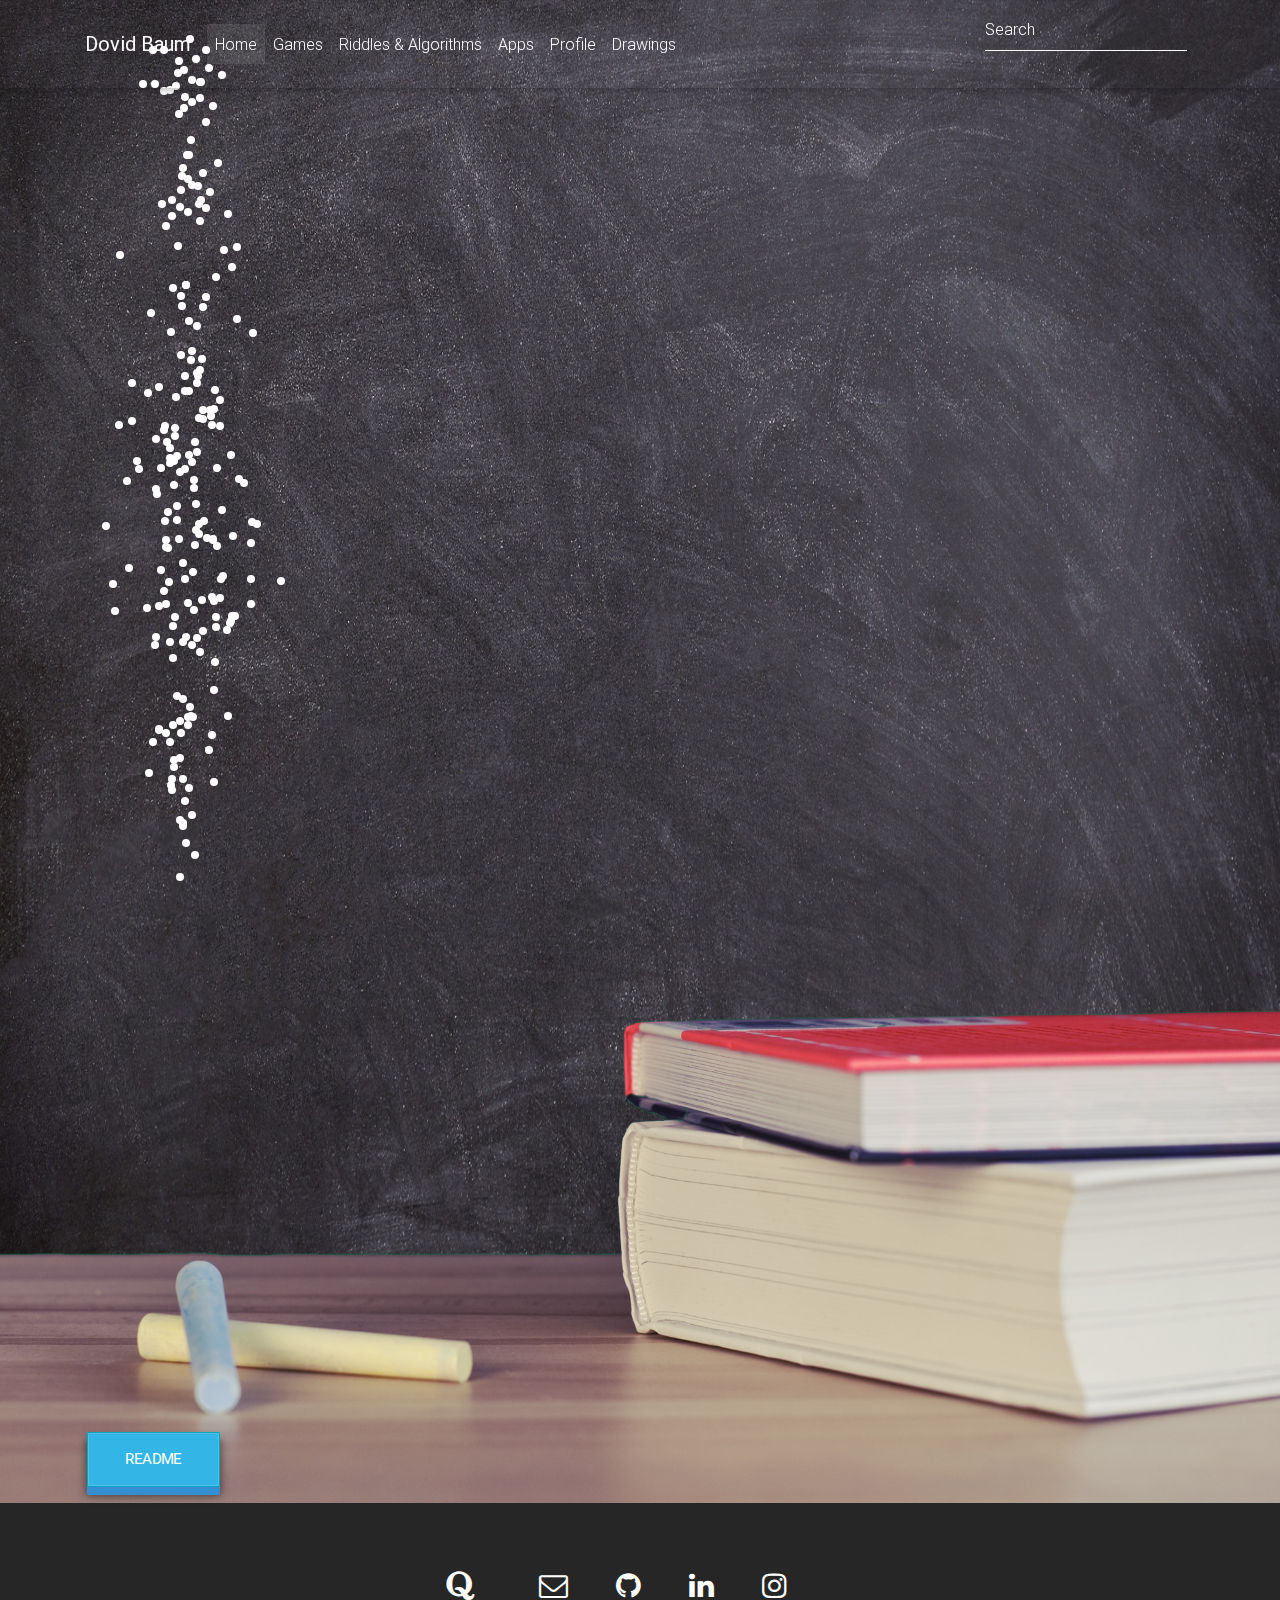
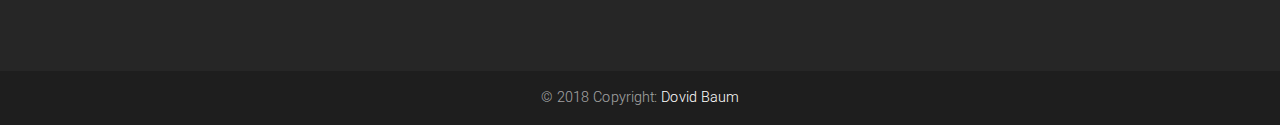
<file: index.html>
<!-- coverpage of personal website-->
<!DOCTYPE html>
<html lang="en" class="full-height">

<head>
    <meta charset="utf-8">
    <meta name="viewport" content="width=device-width, initial-scale=1, shrink-to-fit=no">
    <meta http-equiv="x-ua-compatible" content="ie=edge">
    <title>Dovid Baum's Portfolio - 2018</title>
    <!-- Font Awesome -->
    <link rel="stylesheet" href="https://maxcdn.bootstrapcdn.com/font-awesome/4.7.0/css/font-awesome.min.css">
    <!-- Bootstrap core CSS -->
    <link href="css/bootstrap.min.css" rel="stylesheet">
    <!-- Material Design Bootstrap -->
    <link href="css/mdb.min.css" rel="stylesheet">
    <!-- Your custom styles (optional) -->
    <link href="css/style.css" rel="stylesheet" type="text/css">
</head>
<body style="background-image: url('SteeringBehavior/images/blackboardBackground.jpg');background-size: 100% 160%;">
<header>
  <!--Navbar-->
  <nav class="navbar navbar-expand-lg navbar-dark fixed-top scrolling-navbar">
    <div class="container">
      <a class="navbar-brand" href="#"><strong>Dovid Baum</strong></a>
      <button class="navbar-toggler" type="button" data-toggle="collapse" data-target="#navbarSupportedContent-6"
              aria-controls="navbarSupportedContent-6" aria-expanded="false" aria-label="Toggle navigation">
        <span class="navbar-toggler-icon"></span>
      </button>
        <div class="collapse navbar-collapse" id="navbarSupportedContent-6">
          <ul class="navbar-nav mr-auto">
            <li class="nav-item active">
              <a class="nav-link" href="#">Home <span class="sr-only">(current)</span></a>
            </li>
            <li class="nav-item">
            <a class="nav-link" href="games.html">Games</a>
            </li>
            <li class="nav-item">
              <a class="nav-link" href="algorithms.html">Riddles & Algorithms</a>
            </li>
            <li class="nav-item">
              <a class="nav-link" href="https://playlists-spotify-backend.herokuapp.com/login"
                 title="Takes a while to load because I am using Heroku's free backend server">Apps</a>
            </li>
            <li class="nav-item">
              <a class="nav-link" href="#">Profile</a>
            </li>
            <li class="nav-item">
              <a class="nav-link" href="#">Drawings</a>
            </li>
          </ul>
          <form class="form-inline">
            <div class="md-form mt-0">
              <input class="form-control mr-sm-2" type="text" placeholder="Search" aria-label="Search">
            </div>
          </form>
        </div>
      </div>
    </nav>
    <!-- Canvas -->
    <div class="container position-absolute" style="z-index: 1">
        <div class="row pt-3 mt-3">
            <div class="col-12">
              <div id="text-holder"></div>
            </div>
        </div>
    </div>
    <div id=loader>
</header>
<section style="background-image: url('SteeringBehavior/images/chalkAndBooks.png');background-size:
         cover;background-position: center; z-index: 0">
  <div class="container">
    <br/><br/><br/><br/><br/><br/><br/><br/><br/><br/><br/>
    <br/><br/><br/><br/><br/><br/><br/><br/><br/><br/><br/>
    <button onclick="myFunction()" data-toggle="collapse" href="#myDIV" id="about" type="button"
            class="btn btn-info btn-lg btn3d"><span class="glyphicon glyphicon-question-sign"></span> ReadMe
    </button>
  </div>
</section>
<!--Main Layout-->
<main class="collapse" style="background-color:#262626; opacity: 0.9; display: none" id="myDIV">
  <div class="container position-relative" style="z-index: 1">
    <div class="row">
      <div class="col-12 text-center" id="ReadMe">
        <p align="left" style="color: #F8F8FF;">
           The goal of this website is to create a location where I can express
           some of the projects I enjoy working on outside of school and work. Please see
           <a href="https://github.com/dovidbaum/summer_2018_website/blob/master/README.txt"
           style="color:#94c0cc;">ReadMe on Github</a>
           for a full list of references and the entire source code.
        <p align="left" style="color: #F8F8FF;">
           Many of the projects I work on are inspired by coders online. These coders
           I've never met and probably will never meet but to whom I am forever grateful.
           It is these members of the open source community that gave me a love of coding
           and exposed me to the power and joy coding can bring.
         </p>
        <p align="left" style="color: #F8F8FF;">
           Right now I am learning React, a javascript library. It will act as
          the framework to the playlist application I’m currently working on. Check
          out my progress on this and other applications by viewing the navbar.
          I am also learning how to build android apps on Android Studio - Stay Tuned!
         </p>
      </div>
    </div>
  </div>
 </main>
<!-- Footer -->
<footer class="page-footer font-small darken-3" style="background-color: #262626">
  <div class="container">
    <div class="row">
      <div class="col-md-12 py-5">
        <div class="mb-5 flex-center">
          <!-- Quora -->
          <a class="quora-ic">
            <a href="https://www.quora.com/profile/Dovid-Baum-1/questions" title="Quora">
              <i class="fa fa-quora fa-lg white-text mr-md-5 mr-3 fa-2x"> </i>
            </a>
          </a>
          <!--Email-->
          <a class="email-ic mr-3">
            <a href=mailto:dovidbaum@gmail.com title="Email">
              <i class="fa fa-lg fa-envelope-o white-text mr-md-5 mr-3 fa-2x"></i>
            </a>
          </a>
          <!-- GITHUB-->
          <a class="git-ic">
            <a href="https://github.com/dovidbaum" title="Github">
              <i class="fa fa-github fa-lg white-text mr-md-5 mr-3 fa-2x"></i>
            </a>
          </a>
          <!--Linkedin -->
          <a class="li-ic">
            <a href="https://www.linkedin.com/in/dovidbaum/" title="LinkedIn">
              <i class="fa fa-linkedin fa-lg white-text mr-md-5 mr-3 fa-2x"></i>
            </a>
          </a>
          <!--Instagram-->
          <a class="ins-ic">
            <a href="https://www.instagram.com/dovidb/" title="Instagram">
              <i class="fa fa-instagram fa-lg white-text mr-md-5 mr-3 fa-2x"> </i>
            </a>
          </a>
        </div>
      </div>
    </div>
  </div>
  <!-- Copyright -->
  <div class="footer-copyright text-center py-3">© 2018 Copyright:
    <a href="https://mdbootstrap.com/bootstrap-tutorial/"> Dovid Baum</a>
  </div>
</footer>
<!-- Footer -->
</div>
<!-- SCRIPTS -->
<!-- JQuery -->
<script type="text/javascript" src="js/jquery-3.3.1.min.js"></script>
<!-- Bootstrap tooltips -->
<script type="text/javascript" src="js/popper.min.js"></script>
<!-- Bootstrap core JavaScript -->
<script type="text/javascript" src="js/bootstrap.min.js"></script>
<!-- MDB core JavaScript -->
<script type="text/javascript" src="js/mdb.min.js"></script>
<!-- my files -->
<script src="libraries/p5.js" type="text/javascript"></script>

<script src="libraries/p5.dom.js" type="text/javascript"></script>
<script src="libraries/p5.sound.js" type="text/javascript"></script>

<script src="SteeringBehavior/app.js" type="text/javascript"></script>
<script src="SteeringBehavior/vehicle.js" type="text/javascript"></script>

<script>
    // Animations init
    //  new WOW().init();
    function myFunction() {
        let x = document.getElementById("myDIV");
        let button = document.getElementById("about");
        if (x.style.display === "none") {
            x.style.display = "block";
            button.innerHTML = "Don't ReadMe";
            //  x.className = "animated fadeInLeft";
        } else {
            //  x.className = "animated rotateOut"
            x.style.display = "none";
            //change button text
            button.innerHTML = "ReadMe";


        }
    }
</script>
<style>
    #ReadMe {
        font-family: "Avant Garde", Avantgarde, "Century Gothic", CenturyGothic, "AppleGothic", sans-serif;
        font-size: 18px;
        padding: 20px 12px;
        text-align: center;

     /*   text-transform: uppercase; */
        text-rendering: optimizeLegibility;

        color: #e0dfdc;
        letter-spacing: .1em;
        text-shadow: 0 -1px 0 #fff,
        0 1px 0 #2e2e2e,
        0 2px 0 #2c2c2c,
        0 3px 0 #2a2a2a,
        0 4px 0 #282828,
        0 5px 0 #262626,
            /*         0 6px 0 #242424,
                   0 7px 0 #222,
                   0 8px 0 #202020,
                   0 9px 0 #1e1e1e,
                   0 10px 0 #1c1c1c,
                   0 11px 0 #1a1a1a,
                   0 12px 0 #181818,
                   0 13px 0 #161616,
                   0 14px 0 #141414,
                   0 15px 0 #121212, */
        0 8px 11px rgba(0, 0, 0, 0.9);
    }

    /* style for loading */
    #loader {
      position: absolute;
      left: 50%;
      top: 50%;
      z-index: 1;
      width: 150px;
      height: 150px;
      margin: -75px 0 0 -75px;
      border: 16px solid #f3f3f3;
      border-radius: 50%;
      border-top: 16px solid #ed7777;
      border-right: 16px solid #bcdf8a;
      border-bottom: 16px solid #94c0cc;
      width: 120px;
      height: 120px;
      -webkit-animation: spin 2s linear infinite;
      animation: spin 2s linear infinite;
    }

    @-webkit-keyframes spin {
      0% { -webkit-transform: rotate(0deg); }
      100% { -webkit-transform: rotate(360deg); }
    }

    @keyframes spin {
      0% { transform: rotate(0deg); }
      100% { transform: rotate(360deg); }
    }

    /* Add animation to "page content" */
    .animate-bottom {
      position: relative;
      -webkit-animation-name: animatebottom;
      -webkit-animation-duration: 1s;
      animation-name: animatebottom;
      animation-duration: 1s
    }

    @-webkit-keyframes animatebottom {
      from { bottom:-100px; opacity:0 }
      to { bottom:0px; opacity:1 }
    }

    @keyframes animatebottom {
      from{ bottom:-100px; opacity:0 }
      to{ bottom:0; opacity:1 }
    }
</style>
</body>
</html>
</file>
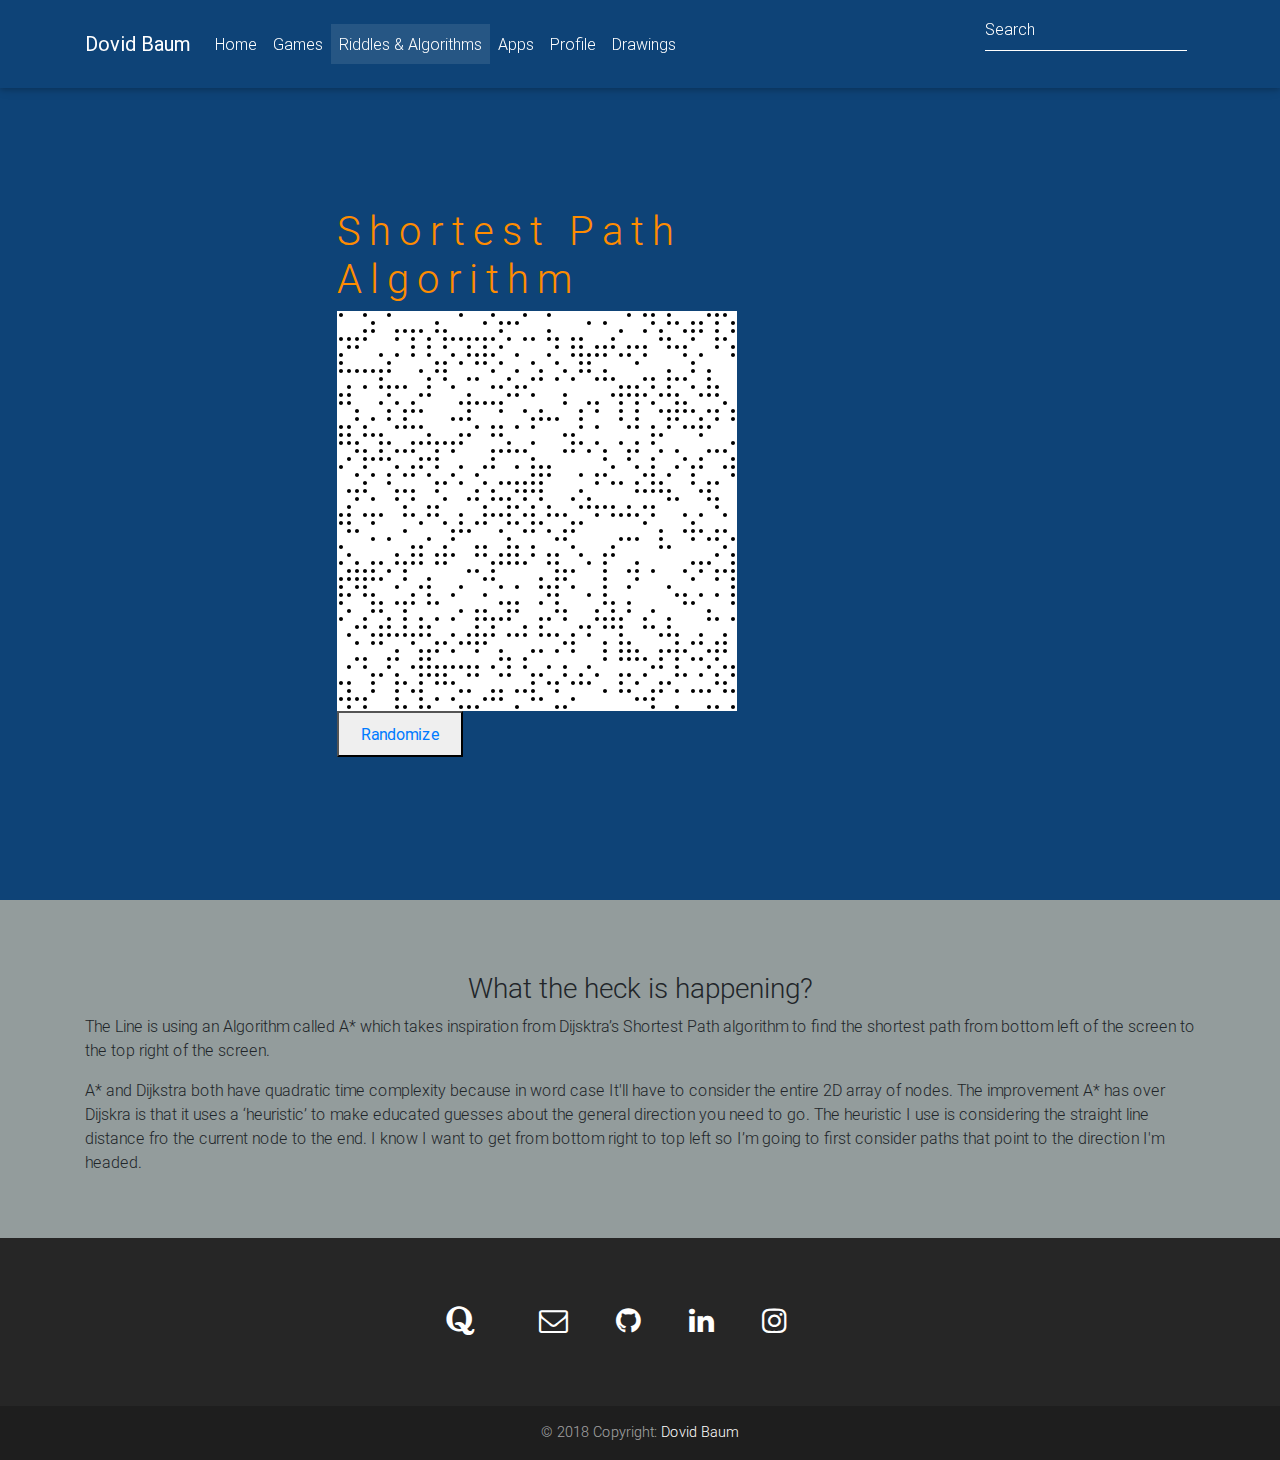
<file: algorithms.html>
<!DOCTYPE html>
<html lang="en" class="full-height">

<head>
    <meta charset="utf-8">
    <meta name="viewport" content="width=device-width, initial-scale=1, shrink-to-fit=no">
    <meta http-equiv="x-ua-compatible" content="ie=edge">
    <title>Shortest Path</title>
    <!-- Font Awesome -->
 <link rel="stylesheet" href="https://maxcdn.bootstrapcdn.com/font-awesome/4.7.0/css/font-awesome.min.css">
    <!-- Bootstrap core CSS -->
    <link href="css/bootstrap.min.css" rel="stylesheet">
    <!-- Material Design Bootstrap -->
    <link href="css/mdb.min.css" rel="stylesheet">
    <!-- Your custom styles (optional) -->
    <link href="css/style.css" rel="stylesheet">
</head>

<body style="background-color: #939c9c">

    <!-- Start your project here-->
    <!--Main Navigation-->
            <header>

                <!--Navbar-->
                   <nav class="navbar navbar-expand-lg navbar-dark fixed-top scrolling-navbar">
                       <div class="container">
                           <a class="navbar-brand" href="index.html"><strong>Dovid Baum</strong></a>
                           <button class="navbar-toggler" type="button" data-toggle="collapse" data-target="#navbarSupportedContent-6"
                                   aria-controls="navbarSupportedContent-6" aria-expanded="false" aria-label="Toggle navigation">
                               <span class="navbar-toggler-icon"></span>
                           </button>
                           <div class="collapse navbar-collapse" id="navbarSupportedContent-6">
                               <ul class="navbar-nav mr-auto">
                                   <li class="nav-item">
                                       <a class="nav-link" href="index.html">Home</a>
                                   </li>
                                   <li class="nav-item">
                                       <a class="nav-link" href="games.html">Games</a>
                                   </li>
                                   <li class="nav-item active">
                                       <a class="nav-link" href="#">Riddles & Algorithms<span class="sr-only">(current)</span></a>
                                   </li>
                                   <li class="nav-item">
                                       <a class="nav-link" href="https://playlists-spotify-backend.herokuapp.com/login"
                                       title="Takes a while to load because I am using Heroku's free backend server">Apps</a>
                                   </li>
                                   <li class="nav-item">
                                       <a class="nav-link" href="#">Profile</a>
                                   </li>
                                   <li class="nav-item">
                                       <a class="nav-link" href="#">Drawings</a>
                                   </li>
                               </ul>
                               <form class="form-inline">
                                   <div class="md-form mt-0">
                                       <input class="form-control mr-sm-2" type="text" placeholder="Search" aria-label="Search">
                                   </div>
                               </form>
                           </div>
                       </div>
                   </nav>
                   <!-- /Navbar -->

                <!-- Intro Section -->
                <div class="view hm-black-light jarallax" data-jarallax='{"speed": 0.2}' style="background-color: #0e4377;">
                    <div class="full-bg-img">
                        <div class="container flex-center">
                            <div class="row pt-5 mt-3">
                                <div class="col-12">
                                    <h1 class="well well-sm col-10" style="color: darkorange" >Shortest Path Algorithm</h1>
                                    <div id="shortestPath-holder" class="well well-sm col-10"  ></div>
                                        <div id="button-holder" class="col-2" >
                                            <button type="button" id="randomize">
                                                <a class="nav-link" href="algorithms.html">Randomize</a>
                                            </button>
                                    </div>
                                </div>
                            </div>
                        </div>
                    </div>
                </div>

            </header>
            <!--Main Navigation-->

            <!--Main Layout-->
            <main style="background-color: #939c9c">

                <div class="container">

                    <!--Grid row-->
                    <div class="row py-5 mt-4">

                        <!--Grid column-->
                        <div class="col-md-12 text-center">
                            <h3>What the heck is happening?</h3>

                            <p align="left">The Line is using an Algorithm called A* which takes inspiration from Dijsktra’s
                            Shortest Path algorithm to find the shortest path from bottom left of the screen to the
                             top right of the screen.</p>

                            <p align="left">A* and Dijkstra both have quadratic time complexity because in word case It'll have to
                            consider the entire 2D array of nodes. The improvement A* has over Dijskra is that it uses
                            a ‘heuristic’ to make educated guesses about the general direction you need to go. The heuristic
                            I use is considering the straight line distance fro the current node to the end. I know I want to get
                            from bottom right to top left so I’m going to first consider paths that point to the direction
                            I'm headed.
                            </p>


                        </div>
                        <!--Grid column-->

                    </div>
                    <!--Grid row-->

                </div>

            </main>
            <!--Main Layout-->
            <!-- Footer -->
            <footer class="page-footer font-small darken-3 " style="background-color: #262626">

                <!-- Footer Links -->
                <div class="container">

                    <!-- Grid row-->
                    <div class="row">

                        <!-- Grid column -->
                        <div class="col-md-12 py-5">
                            <div class="mb-5 flex-center">

                                <!-- Quora -->
                                <a class="quora-ic">
                                    <a href="https://www.quora.com/profile/Dovid-Baum-1/questions" title="Quora">
                                    <i class="fa fa-quora fa-lg white-text mr-md-5 mr-3 fa-2x"> </i>
                                    </a>
                                </a>
                                <!--Email-->
                                    <a class="email-ic mr-3">
                                        <a href=mailto:dovidbaum@gmail.com title="Email">
                                        <i class="fa fa-lg fa-envelope-o white-text mr-md-5 mr-3 fa-2x"></i>
                                    </a>
                                </a>
                                <!-- Google +-->
                                <a class="git-ic">
                                    <a href="https://github.com/dovidbaum" title="Github">
                                        <i class="fa fa-github fa-lg white-text mr-md-5 mr-3 fa-2x"></i>
                                    </a>
                                </a>

                                <!--Linkedin -->
                                <a class="li-ic">
                                    <a href="https://www.linkedin.com/in/dovidbaum/" title="LinkedIn">
                                        <i class="fa fa-linkedin fa-lg white-text mr-md-5 mr-3 fa-2x"></i>
                                    </a>
                                </a>
                                <!--Instagram-->
                                <a class="ins-ic">
                                    <a href="https://www.instagram.com/dovidb/" title="Instagram">
                                        <i class="fa fa-instagram fa-lg white-text mr-md-5 mr-3 fa-2x"> </i>
                                    </a>
                                </a>
                            </div>
                        </div>
                        <!-- Grid column -->

                    </div>
                    <!-- Grid row-->

                </div>
                <!-- Footer Links -->

                <!-- Copyright -->
                <div class="footer-copyright text-center py-3">© 2018 Copyright:
                    <a href="https://mdbootstrap.com/bootstrap-tutorial/"> Dovid Baum</a>
                </div>
                <!-- Copyright -->

            </footer>
            <!-- Footer -->


    </div>

    <!-- SCRIPTS -->
    <!-- JQuery -->
    <script type="text/javascript" src="js/jquery-3.3.1.min.js"></script>
    <!-- Bootstrap tooltips -->
    <script type="text/javascript" src="js/popper.min.js"></script>
    <!-- Bootstrap core JavaScript -->
    <script type="text/javascript" src="js/bootstrap.min.js"></script>
    <!-- MDB core JavaScript -->
    <script type="text/javascript" src="js/mdb.min.js"></script>
    <!-- my files-->
    <script language="javascript" type="text/javascript" src="libraries/p5.js"></script>
     <script language="javascript" type="text/javascript" src="libraries/p5.dom.js"></script>
     <script language="javascript" type="text/javascript" src="ShortestPath_A/app.js"></script>
     <script language="javascript" type="text/javascript" src="ShortestPath_A/Spot.js"></script>

</body>

</html>
</file>
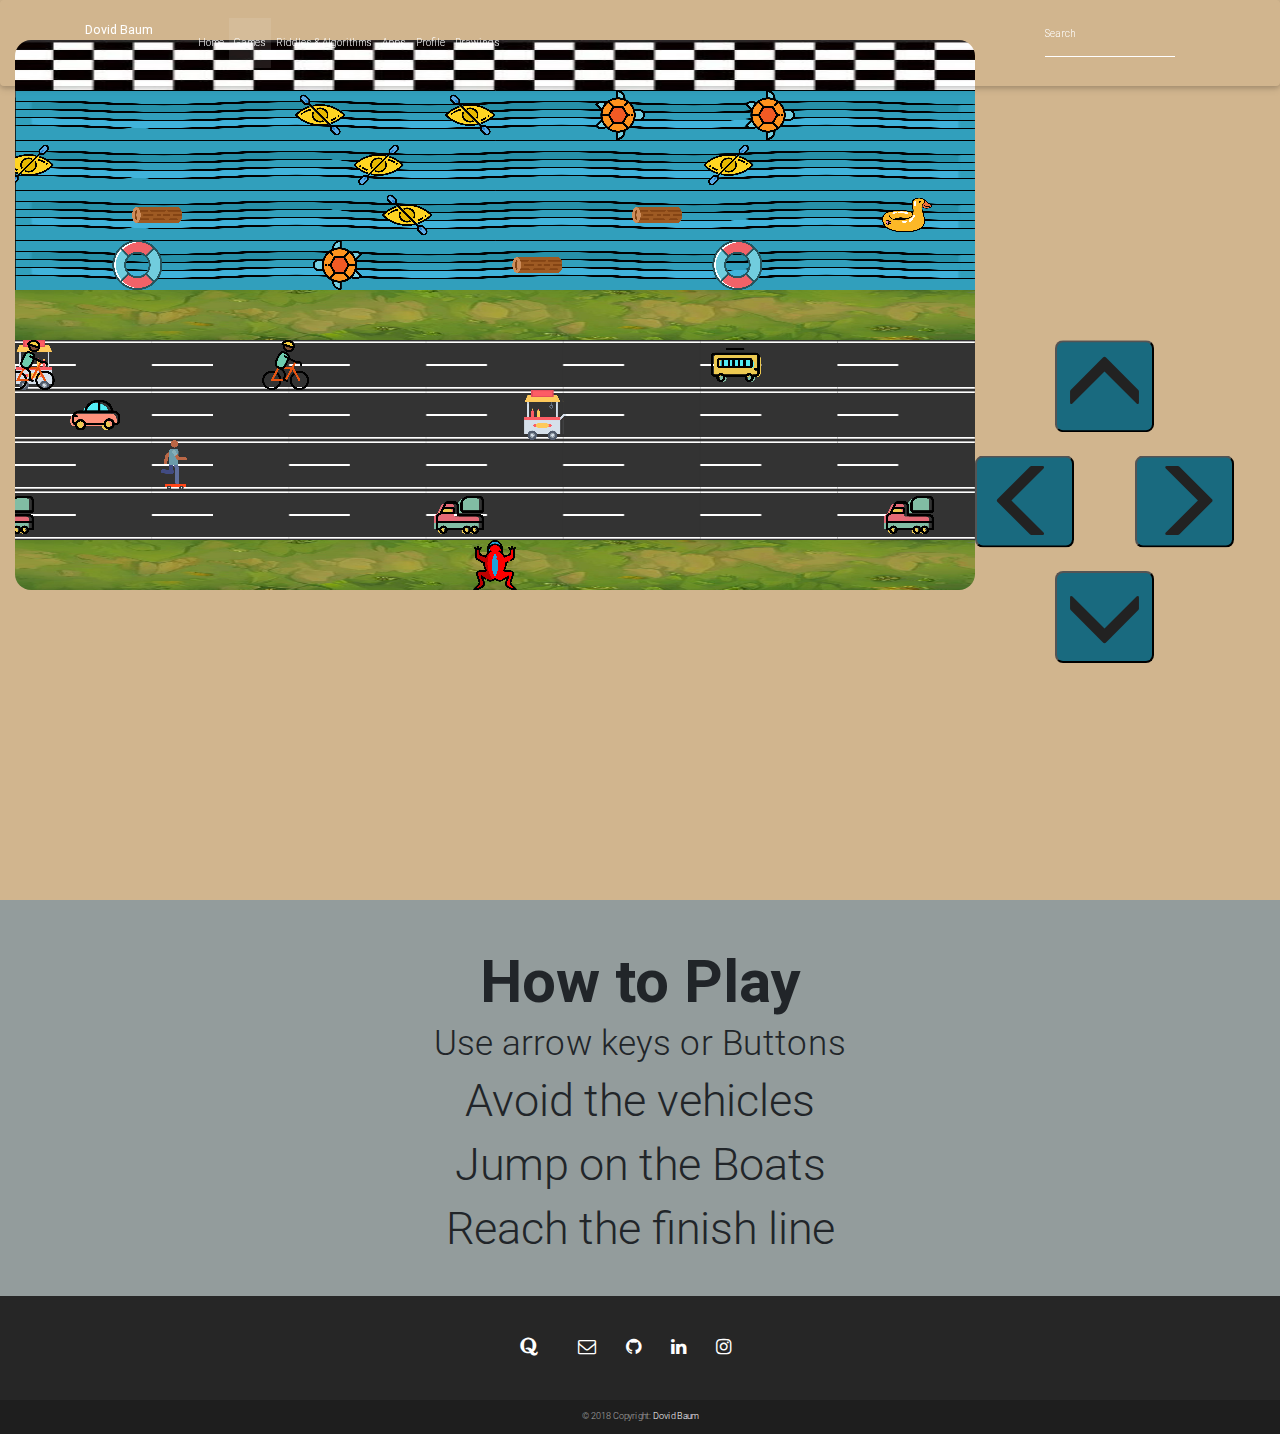
<file: games.html>
<!DOCTYPE html>
<html lang="en" class="full-height">

<head>
    <meta charset="utf-8">
    <meta name="viewport" content="width=device-width, initial-scale=1, shrink-to-fit=no">
    <meta http-equiv="x-ua-compatible" content="ie=edge">
    <title>Dovid Baum's Portfolio - 2018</title>
          <link href="https://maxcdn.bootstrapcdn.com/bootstrap/3.3.7/css/bootstrap.min.css" rel="stylesheet">
    <!-- Font Awesome -->
    <link rel="stylesheet" href="https://maxcdn.bootstrapcdn.com/font-awesome/4.7.0/css/font-awesome.min.css">
    <!-- Bootstrap core CSS -->
    <link href="css/bootstrap.min.css" rel="stylesheet">
    <!-- Material Design Bootstrap -->
    <link href="css/mdb.min.css" rel="stylesheet">
</head>
<body>
    <!--Main Navigation-->
     <header>
       <!--Navbar-->
       <nav class="navbar navbar-expand-lg navbar-dark fixed-top scrolling-navbar">
          <div class="container">
            <a class="navbar-brand" href="index.html"><strong>Dovid Baum</strong></a>
              <button class="navbar-toggler" type="button" data-toggle="collapse"
                  data-target="#navbarSupportedContent-6"aria-controls="navbarSupportedContent-6"
                  aria-expanded="false" aria-label="Toggle navigation">
                    <span class="navbar-toggler-icon"></span>
              </button>
              <div class="collapse navbar-collapse" id="navbarSupportedContent-6">
                <ul class="navbar-nav mr-auto">
                  <li class="nav-item">
                    <a class="nav-link" href="index.html">Home</a>
                  </li>
                  <li class="nav-item active">
                    <a class="nav-link" href="#">Games<span class="sr-only">(current)</span></a>
                  </li>
                  <li class="nav-item">
                    <a class="nav-link" href="algorithms.html">Riddles & Algorithms</a>
                  </li>
                  <li class="nav-item">
                    <a class="nav-link" href="https://playlists-spotify-backend.herokuapp.com/login"
                       title="Takes a while to load because I am using Heroku's free backend server">Apps</a>
                  </li>
                  <li class="nav-item">
                    <a class="nav-link" href="#">Profile</a>
                  </li>
                  <li class="nav-item">
                    <a class="nav-link" href="#">Drawings</a>
                  </li>
                </ul>
                <form class="form-inline">
                    <div class="md-form mt-0">
                      <input class="form-control mr-sm-2" type="text" placeholder="Search" aria-label="Search">
                    </div>
                </form>
            </div>
          </div>
       </nav>
      <!-- Canvas Section -->
     <div class="view hm-black-light jarallax" data-jarallax='{"speed": 0.2}' style="background-color:#d1b58e">
       <div class="full-bg-img">
         <div class="container-fluid">
           <div class="row pt-5 mt-3">
             <div id="loader"></div>
             <div id="sketch-holder" class="col-9"></div>
               <div class="col-3">
                 <div class="row vbottomUp">
                   <div class="col-3"></div>
                   <div class="col-6">
                     <button id="upArrow" class="arrowKeys">
                       <span class="glyphicon glyphicon-menu-up" alt="^"></span>
                     </button>
                   </div>
                   <div class="col-3"></div>
                 </div>
                 <div class="row vbottomDirection">
                   <div class="col-6">
                     <button id="leftArrow" class="arrowKeys">
                       <span class="glyphicon glyphicon-menu-left" alt="<"></span>
                     </button>
                   </div>
                   <div class="col-6">
                     <button id="rightArrow" class="arrowKeys">
                       <span class="glyphicon glyphicon-menu-right" alt=">" id="righArrow"></span>
                     </button>
                   </div>
                </div>
                <div class="row vbottomDown">
                  <div class="col-3"></div>
                  <div class="col-6">
                    <button id="downArrow" class="arrowKeys">
                      <span class="glyphicon glyphicon-menu-down" id="downArrow" alt="v"></span>
                    </button>
                  </div>
                  <div class="col-3"></div>
                </div>
              </div>
            </div>
          </div>
        </div>
     </div>
  </header>
  <!--Main Layout-->
  <main style="background-color: #939c9c">
    <div class="container">
      <div class="row py-5 mt-4">
        <div class="col-12 text-center">
          <h1 class="display-1 font-weight-bold">How to Play</h1>
          <p class="display-4">Use arrow keys or Buttons</p>
          <p class="display-3">Avoid the vehicles</p>
          <p class="display-3">Jump on the Boats</p>
          <p class="display-3">Reach the finish line</p>
        </div>
      </div>
    </div>
  </main>
  <!-- Footer -->
  <footer class="page-footer font-small darken-3 " style="background-color: #262626">
    <div class="container">
      <div class="row">
        <div class="col-md-12 py-5">
          <div class="mb-5 flex-center">
            <!-- Quora -->
            <a class="quora-ic">
              <a href="https://www.quora.com/profile/Dovid-Baum-1/questions" title="Quora">
                <i class="fa fa-quora fa-lg white-text mr-md-5 mr-3 fa-2x"> </i>
              </a>
            </a>
            <!--Email-->
            <a class="email-ic mr-3">
              <a href=mailto:dovidbaum@gmail.com title="Email">
                <i class="fa fa-lg fa-envelope-o white-text mr-md-5 mr-3 fa-2x"></i>
              </a>
            </a>
            <!-- GITHUB-->
            <a class="git-ic">
              <a href="https://github.com/dovidbaum" title="Github">
                <i class="fa fa-github fa-lg white-text mr-md-5 mr-3 fa-2x"></i>
              </a>
            </a>
            <!--Linkedin -->
            <a class="li-ic">
              <a href="https://www.linkedin.com/in/dovidbaum/" title="LinkedIn">
                <i class="fa fa-linkedin fa-lg white-text mr-md-5 mr-3 fa-2x"></i>
              </a>
            </a>
            <!--Instagram-->
            <a class="ins-ic">
              <a href="https://www.instagram.com/dovidb/" title="Instagram">
                <i class="fa fa-instagram fa-lg white-text mr-md-5 mr-3 fa-2x"> </i>
              </a>
            </a>
          </div>
        </div>
      </div>
    </div>
    <!-- Copyright -->
    <div class="footer-copyright text-center py-3">© 2018 Copyright:
      <a href="https://mdbootstrap.com/bootstrap-tutorial/"> Dovid Baum</a>
    </div>
  </footer>
    <!-- SCRIPTS -->
    <!-- JQuery -->
    <script type="text/javascript" src="js/jquery-3.3.1.min.js"></script>
    <!-- Bootstrap tooltips -->
    <script type="text/javascript" src="js/popper.min.js"></script>
    <!-- Bootstrap core JavaScript -->
    <script type="text/javascript" src="js/bootstrap.min.js"></script>
    <!-- MDB core JavaScript -->
    <script type="text/javascript" src="js/mdb.min.js"></script>
    <!-- my files -->
    <script src="libraries/p5.js" type="text/javascript"></script>

    <script src="libraries/p5.dom.js" type="text/javascript"></script>
    <script src="libraries/p5.sound.js" type="text/javascript"></script>

    <script src="Frogger/rectangle.js" type="text/javascript"></script>
    <script src="Frogger/obstacle.js" type="text/javascript"></script>
    <script src="Frogger/lane.js" type="text/javascript"></script>
    <script src="Frogger/frog.js" type="text/javascript"></script>
    <script src="Frogger/frogger.js" type="text/javascript"></script>
    <style>
.vbottomUp{
    position: relative;
    top: 65%;
    transform: translateY(-65%);
}
.vbottomDirection{
    position: relative;
    top: 70%;
    transform: translateY(-70%);
}
.vbottomDown{
    position: relative;
    top: 75%;
    transform: translateY(-75%);
}
.glyphicon {
    font-size: 6.5vw;
}
canvas {
    border-radius: 16px;
}

.arrowKeys{
border-radius: 8px;
color: #222222;
    background-color: #196a7f;
}
/* style for loading */
/* Center the loader */
#loader {
  position: absolute;
  left: 50%;
  top: 50%;
  z-index: 1;
  width: 150px;
  height: 150px;
  margin: -75px 0 0 -75px;
  border: 16px solid #f3f3f3;
  border-radius: 50%;
  border-top: 16px solid #88a624;
  border-right: 16px solid #389fba;
  border-bottom: 16px solid #fc0d1b;
  width: 120px;
  height: 120px;
  -webkit-animation: spin 2s linear infinite;
  animation: spin 2s linear infinite;
}

@-webkit-keyframes spin {
  0% { -webkit-transform: rotate(0deg); }
  100% { -webkit-transform: rotate(360deg); }
}

@keyframes spin {
  0% { transform: rotate(0deg); }
  100% { transform: rotate(360deg); }
}

/* Add animation to "page content" */
.animate-bottom {
  position: relative;
  -webkit-animation-name: animatebottom;
  -webkit-animation-duration: 1s;
  animation-name: animatebottom;
  animation-duration: 1s
}

@-webkit-keyframes animatebottom {
  from { bottom:-100px; opacity:0 }
  to { bottom:0px; opacity:1 }
}

@keyframes animatebottom {
  from{ bottom:-100px; opacity:0 }
  to{ bottom:0; opacity:1 }
}
</style>
</body>

</html>
</file>
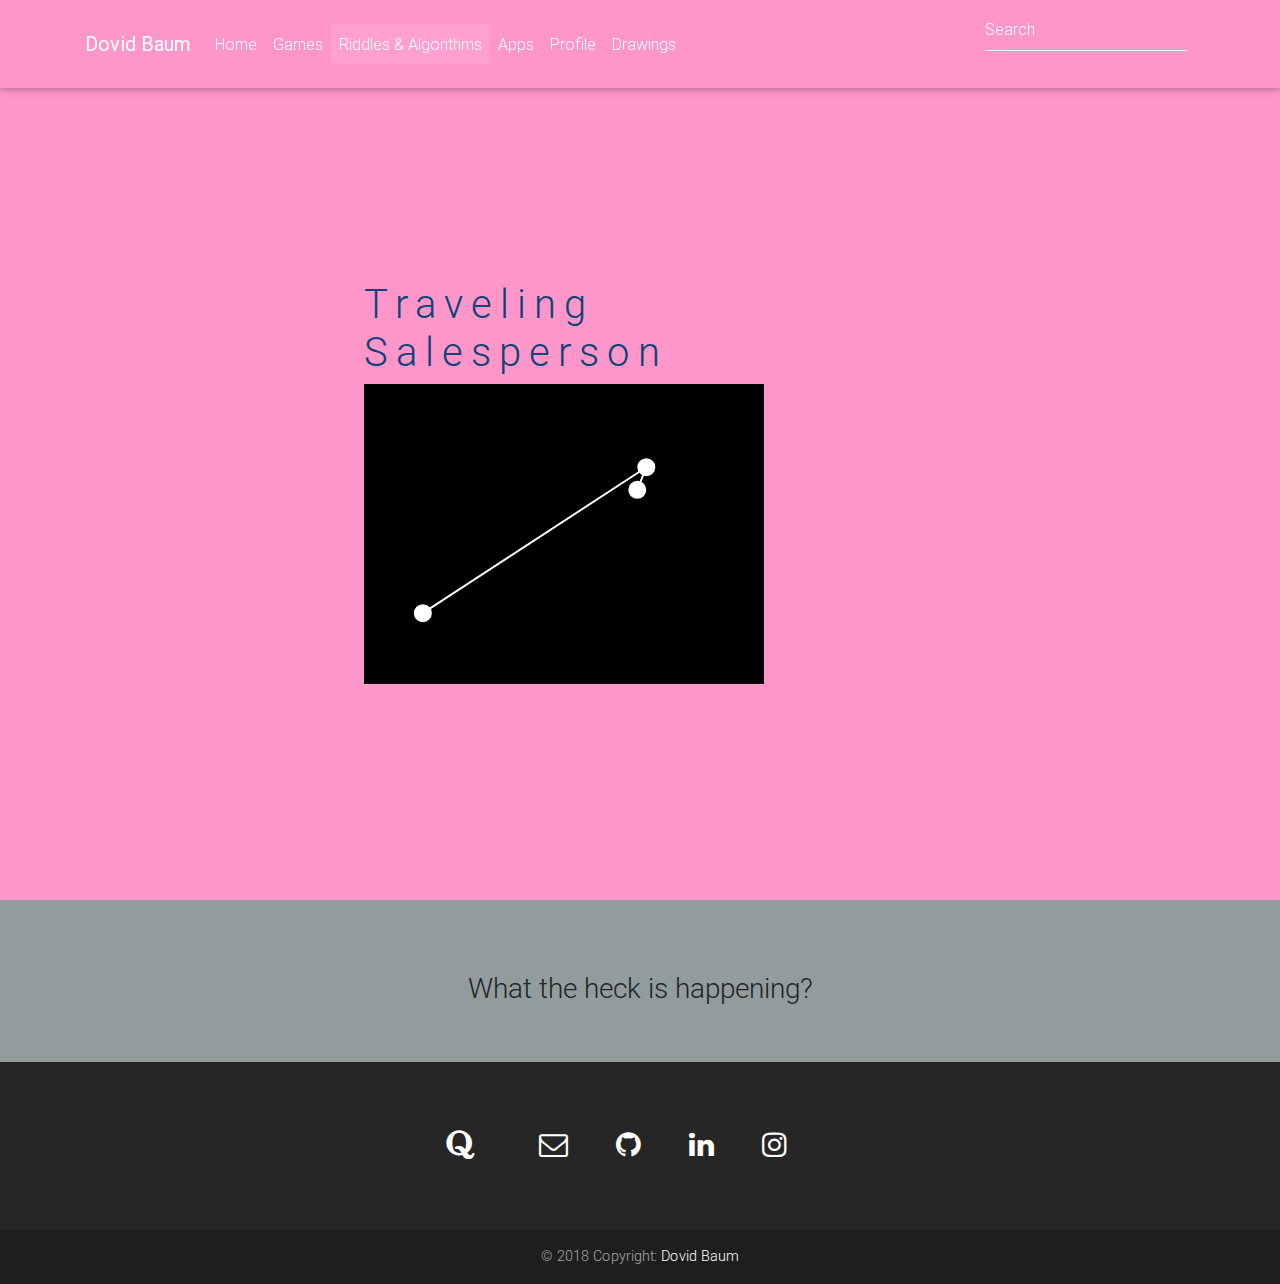
<file: travelingSalesperson.html>
<!DOCTYPE html>
<html lang="en" class="full-height">

<head>
    <meta charset="utf-8">
    <meta name="viewport" content="width=device-width, initial-scale=1, shrink-to-fit=no">
    <meta http-equiv="x-ua-compatible" content="ie=edge">
    <title>Traveling Salesperson</title>
    <!-- Font Awesome -->
 <link rel="stylesheet" href="https://maxcdn.bootstrapcdn.com/font-awesome/4.7.0/css/font-awesome.min.css">
    <!-- Bootstrap core CSS -->
    <link href="css/bootstrap.min.css" rel="stylesheet">
    <!-- Material Design Bootstrap -->
    <link href="css/mdb.min.css" rel="stylesheet">
    <!-- Your custom styles (optional) -->
    <link href="css/style.css" rel="stylesheet">
</head>

<body style="background-color: #939c9c">

    <!-- Start your project here-->
    <!--Main Navigation-->
            <header>

                <!--Navbar-->
                   <nav class="navbar navbar-expand-lg navbar-dark fixed-top scrolling-navbar">
                       <div class="container">
                           <a class="navbar-brand" href="index.html"><strong>Dovid Baum</strong></a>
                           <button class="navbar-toggler" type="button" data-toggle="collapse" data-target="#navbarSupportedContent-6"
                                   aria-controls="navbarSupportedContent-6" aria-expanded="false" aria-label="Toggle navigation">
                               <span class="navbar-toggler-icon"></span>
                           </button>
                           <div class="collapse navbar-collapse" id="navbarSupportedContent-6">
                               <ul class="navbar-nav mr-auto">
                                   <li class="nav-item">
                                       <a class="nav-link" href="index.html">Home</a>
                                   </li>
                                   <li class="nav-item">
                                       <a class="nav-link" href="games.html">Games</a>
                                   </li>
                                   <li class="nav-item active">
                                       <a class="nav-link" href="#">Riddles & Algorithms<span class="sr-only">(current)</span></a>
                                   </li>
                                   <li class="nav-item">
                                       <a class="nav-link" href="https://playlists-spotify-backend.herokuapp.com/login"
                                       title="Takes a while to load because I am using Heroku's free backend server">Apps</a>
                                   </li>
                                   <li class="nav-item">
                                       <a class="nav-link" href="#">Profile</a>
                                   </li>
                                   <li class="nav-item">
                                       <a class="nav-link" href="#">Drawings</a>
                                   </li>
                               </ul>
                               <form class="form-inline">
                                   <div class="md-form mt-0">
                                       <input class="form-control mr-sm-2" type="text" placeholder="Search" aria-label="Search">
                                   </div>
                               </form>
                           </div>
                       </div>
                   </nav>
                   <!-- /Navbar -->
                                <div class="view hm-black-light jarallax" data-jarallax='{"speed": 0.2}' style="background-color: #ff96ca;">
                                    <div class="full-bg-img">
                                        <div class="container flex-center">
                                            <div class="row pt-5 mt-3">
                                                <div class="col-12">
                                                    <h1 class="well well-sm col-10" style="color: #0e4377" >Traveling Salesperson</h1>
                                                    <div id="travelingSalesperson-holder" class="well well-sm col-10"  ></div>
                                                        <div id="button-holder" class="col-2" >
                                                    </div>
                                                </div>
                                            </div>
                                        </div>
                                    </div>
                                </div>

            </header>
            <!--Main Navigation-->

            <!--Main Layout-->
            <main style="background-color: #939c9c">

                <div class="container">

                    <!--Grid row-->
                    <div class="row py-5 mt-4">

                        <!--Grid column-->
                        <div class="col-md-12 text-center">
                            <h3>What the heck is happening?</h3>




                        </div>
                        <!--Grid column-->

                    </div>
                    <!--Grid row-->

                </div>

            </main>
            <!--Main Layout-->
            <!-- Footer -->
            <footer class="page-footer font-small darken-3 " style="background-color: #262626">

                <!-- Footer Links -->
                <div class="container">

                    <!-- Grid row-->
                    <div class="row">

                        <!-- Grid column -->
                        <div class="col-md-12 py-5">
                            <div class="mb-5 flex-center">

                                <!-- Quora -->
                                <a class="quora-ic">
                                    <a href="https://www.quora.com/profile/Dovid-Baum-1/questions" title="Quora">
                                    <i class="fa fa-quora fa-lg white-text mr-md-5 mr-3 fa-2x"> </i>
                                    </a>
                                </a>
                                <!--Email-->
                                    <a class="email-ic mr-3">
                                        <a href=mailto:dovidbaum@gmail.com title="Email">
                                        <i class="fa fa-lg fa-envelope-o white-text mr-md-5 mr-3 fa-2x"></i>
                                    </a>
                                </a>
                                <!-- Google +-->
                                <a class="git-ic">
                                    <a href="https://github.com/dovidbaum" title="Github">
                                        <i class="fa fa-github fa-lg white-text mr-md-5 mr-3 fa-2x"></i>
                                    </a>
                                </a>

                                <!--Linkedin -->
                                <a class="li-ic">
                                    <a href="https://www.linkedin.com/in/dovidbaum/" title="LinkedIn">
                                        <i class="fa fa-linkedin fa-lg white-text mr-md-5 mr-3 fa-2x"></i>
                                    </a>
                                </a>
                                <!--Instagram-->
                                <a class="ins-ic">
                                    <a href="https://www.instagram.com/dovidb/" title="Instagram">
                                        <i class="fa fa-instagram fa-lg white-text mr-md-5 mr-3 fa-2x"> </i>
                                    </a>
                                </a>
                            </div>
                        </div>
                        <!-- Grid column -->

                    </div>
                    <!-- Grid row-->

                </div>
                <!-- Footer Links -->

                <!-- Copyright -->
                <div class="footer-copyright text-center py-3">© 2018 Copyright:
                    <a href="https://mdbootstrap.com/bootstrap-tutorial/"> Dovid Baum</a>
                </div>
                <!-- Copyright -->

            </footer>
            <!-- Footer -->


    </div>

    <!-- SCRIPTS -->
    <!-- JQuery -->
    <script type="text/javascript" src="js/jquery-3.3.1.min.js"></script>
    <!-- Bootstrap tooltips -->
    <script type="text/javascript" src="js/popper.min.js"></script>
    <!-- Bootstrap core JavaScript -->
    <script type="text/javascript" src="js/bootstrap.min.js"></script>
    <!-- MDB core JavaScript -->
    <script type="text/javascript" src="js/mdb.min.js"></script>
    <!-- my files-->
    <script language="javascript" type="text/javascript" src="libraries/p5.js"></script>
     <script language="javascript" type="text/javascript" src="libraries/p5.dom.js"></script>
     <script language="javascript" type="text/javascript" src="travelingSalesperson/app.js"></script>

</body>

</html>
</file>
<file: css/style.css>
/*my own CSS here */
.top-nav-collapse {
    background-color: #262626 !important;
    overflow-x: hidden;
}
.navbar:not(.top-nav-collapse) {
    background: transparent !important;
    overflow-x: hidden;
}

@media (max-width: 768px) {
    .navbar:not(.top-nav-collapse) {
        background: #262626 !important;
        overflow-x: hidden;
    }
}
h1 {
    letter-spacing: 8px;
}
h5 {
    letter-spacing: 3px;
}
.hr-light {
    border-top: 3px solid #fff;
    width: 80px;
}
@media (max-width: 740px) {
    .full-height,
    .full-height body,
    .full-height header,
    .full-height header .view {
        height: 700px;
    }
}


/*css for canvas */
body {
    overflow-x: hidden; /* The navbar was wider than the screen, this seems to be the fix */
}

canvas {
    vertical-align: top;
}
/*css for button */
.btn3d {
    position: relative;
    top: -6px;
    border: 0;
    transition: all 40ms linear;
    margin-top: 10px;
    margin-bottom: 10px;
    margin-left: 2px;
    margin-right: 2px;
}

.btn3d:active:focus,
.btn3d:focus:hover,
.btn3d:focus {
    -moz-outline-style: none;
    outline: medium none;
}

.btn3d:active,
.btn3d.active {
    top: 2px;
}



.btn3d.btn-info {
    box-shadow: 0 0 0 1px #00a5c3 inset, 0 0 0 2px rgba(255, 255, 255, 0.15) inset, 0 8px 0 0 #348FD2, 0 8px 8px 1px rgba(0, 0, 0, 0.5);
    background-color: #39B3D7;
}

.btn3d.btn-info:active,
.btn3d.btn-info.active {
    box-shadow: 0 0 0 1px #00a5c3 inset, 0 0 0 1px rgba(255, 255, 255, 0.15) inset, 0 1px 3px 1px rgba(0, 0, 0, 0.3);
    background-color: #39B3D7;
}

/* tooltip for hover effect over email icon*/
 .tooltip {
     position: relative;
     display: inline-block;
     border-bottom: 1px dotted black;
 }

.tooltip .tooltiptext {
    visibility: hidden;
    width: 120px;
    background-color: black;
    color: #fff;
    text-align: center;
    border-radius: 6px;
    padding: 5px 0;

    /* Position the tooltip */
    position: absolute;
    z-index: 1;
}

.tooltip:hover .tooltiptext {
    visibility: visible;
}
</file>
